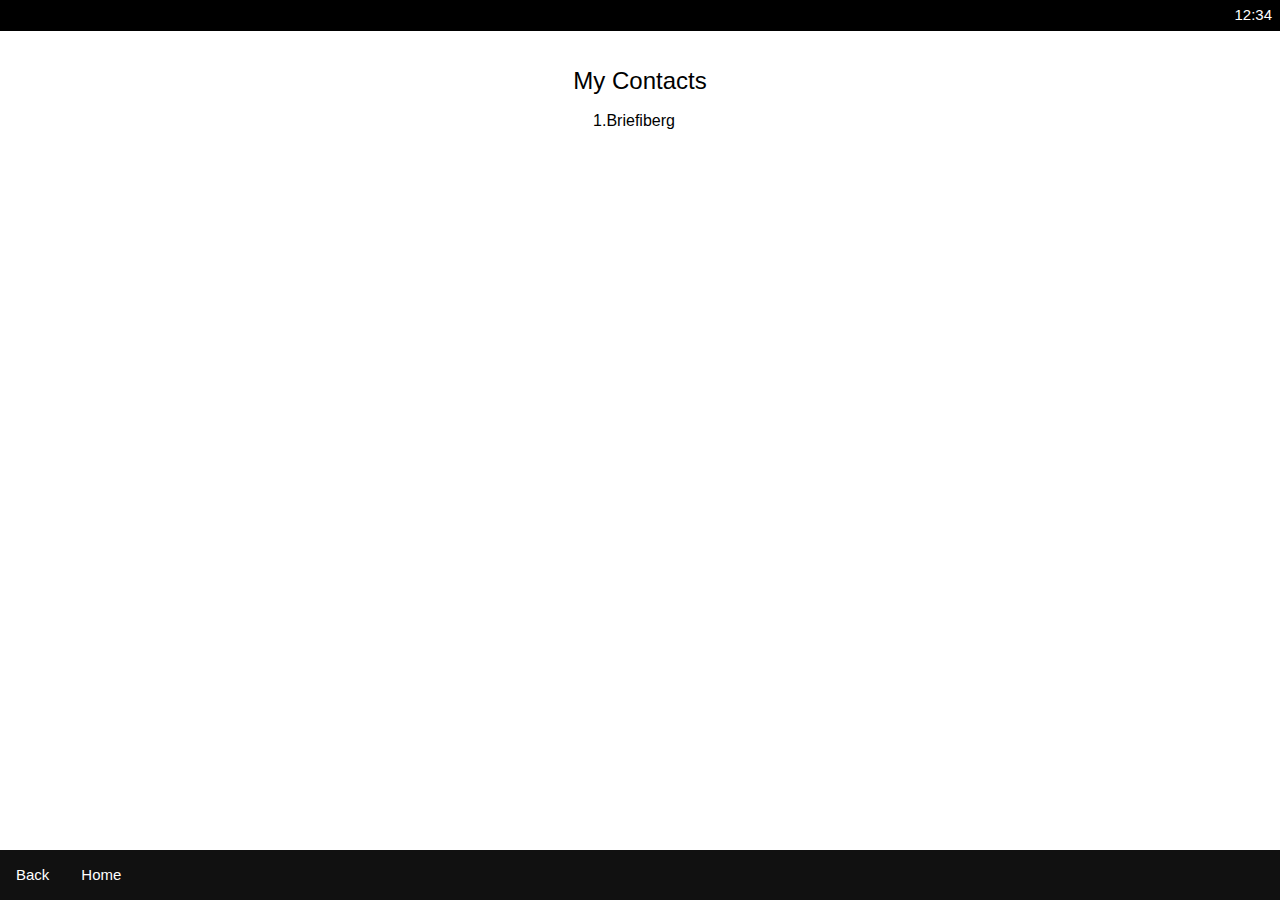
<file: System/Apps/Contacts/app.html>
<head>
  <title>Contacts</title>
      <meta name="viewport" content="width=device-width, initial-scale=1">
      <link rel="stylesheet" href="../../Styles/w3.css">
      <link rel="stylesheet" href="../../Styles/w3-theme-black.css">
      <link rel="stylesheet" href="../../Styles/font-awesome.min.css">
      <link rel="stylesheet" href="../../Styles/styles.css">
</head>
<body>
      <body>
          <div class="w3-container w3-padding-small w3-theme-d3">
              <div class="w3-right">
                12:34
              </div>
            </div>
          <ul>
            <li><a href="../../app.html">Back</a></li>
            <li><a href="../../app.html">Home</a></li>
          </ul>
            <center>
                <br />
                <h3>My Contacts</h3>
                <table id="displayContacts" class="table"></table>
                <script src="assets/scripts/contacts.js"></script>
            </center>
            <ul>
              <li><a href="../HomeScreen/assets/pages/apps.html">Back</a></li>
              <li><a href="../HomeScreen/app.html">Home</a></li>
            </ul>
</body>
</html>
</file>
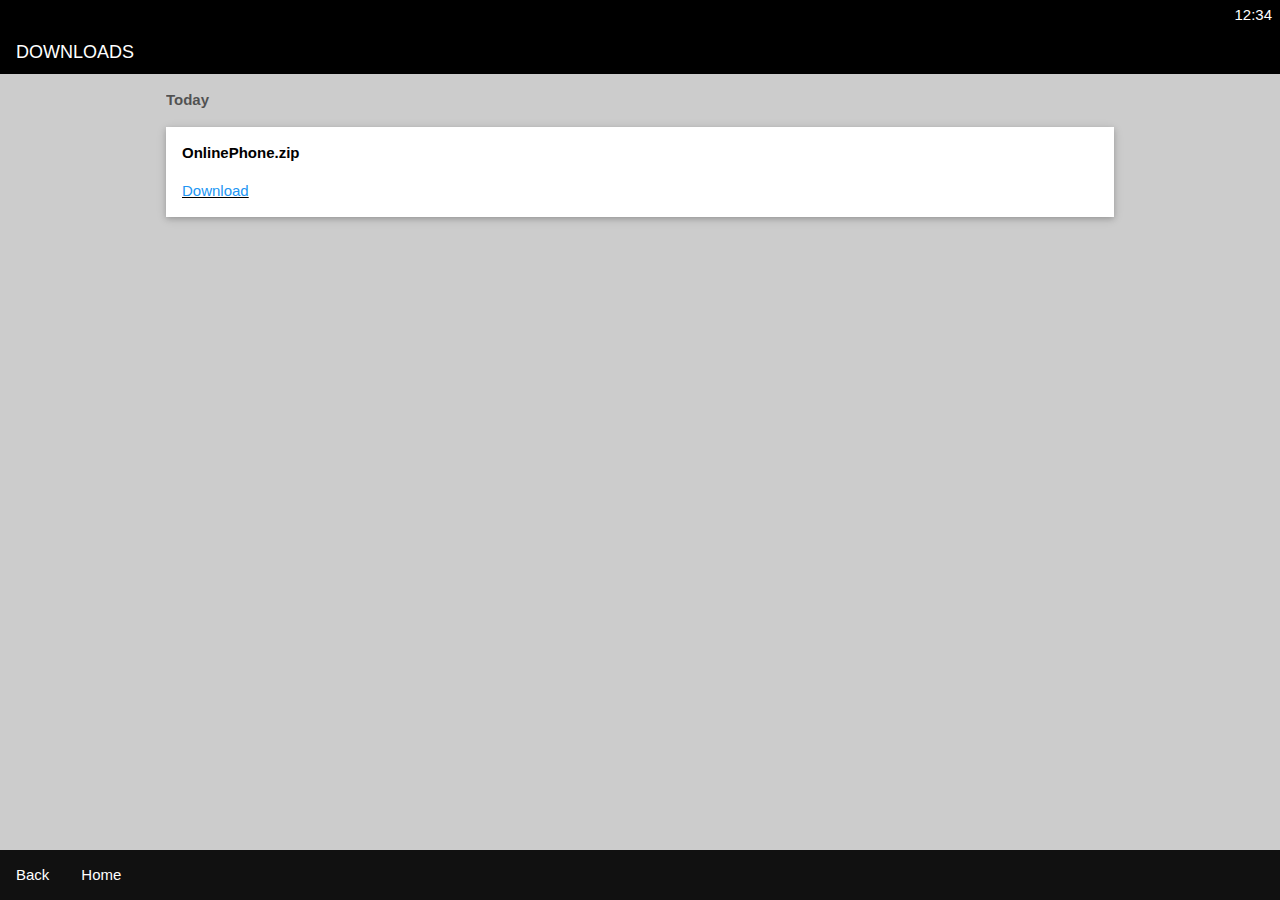
<file: System/Apps/Downloads/app.html>
<!DOCTYPE html>
<head>
    <title>Downloads</title>
        <meta name="viewport" content="width=device-width, initial-scale=1">
        <link rel="stylesheet" href="../../Styles/w3.css">
        <link rel="stylesheet" href="../../Styles/w3-theme-black.css">
        <link rel="stylesheet" href="../../Styles/font-awesome.min.css">
        <link rel="stylesheet" href="../../Styles/styles.css">
</head>
<body>
        <body>
            <div class="w3-container w3-padding-small w3-theme-d3">
                <div class="w3-right">
                  12:34
                </div>
              </div>
                    <body class="w3-theme-l4">
                        <div style="min-width:400px">
                        <div class="w3-bar w3-large w3-theme-d4">
                        <span class="w3-bar-item">DOWNLOADS</span>
                    </div>
                      <div class="w3-container w3-content">
                    <p class="w3-opacity"><b>Today</b></p> 
                   <div class="w3-panel w3-white w3-card w3-display-container">
                 <p class="w3-text-black"><b>OnlinePhone.zip</b></p>
                <a href="../../../Storage/Downloads/OnlinePhone.zip"><p class="w3-text-blue">Download</p></a>
               </div>
             </div>
            <ul>
              <li><a href="../../Apps/HomeScreen/assets/pages/apps.html">Back</a></li>
              <li><a href="../../Apps/HomeScreen/app.html">Home</a></li>
            </ul>
</body>
</html>
</file>
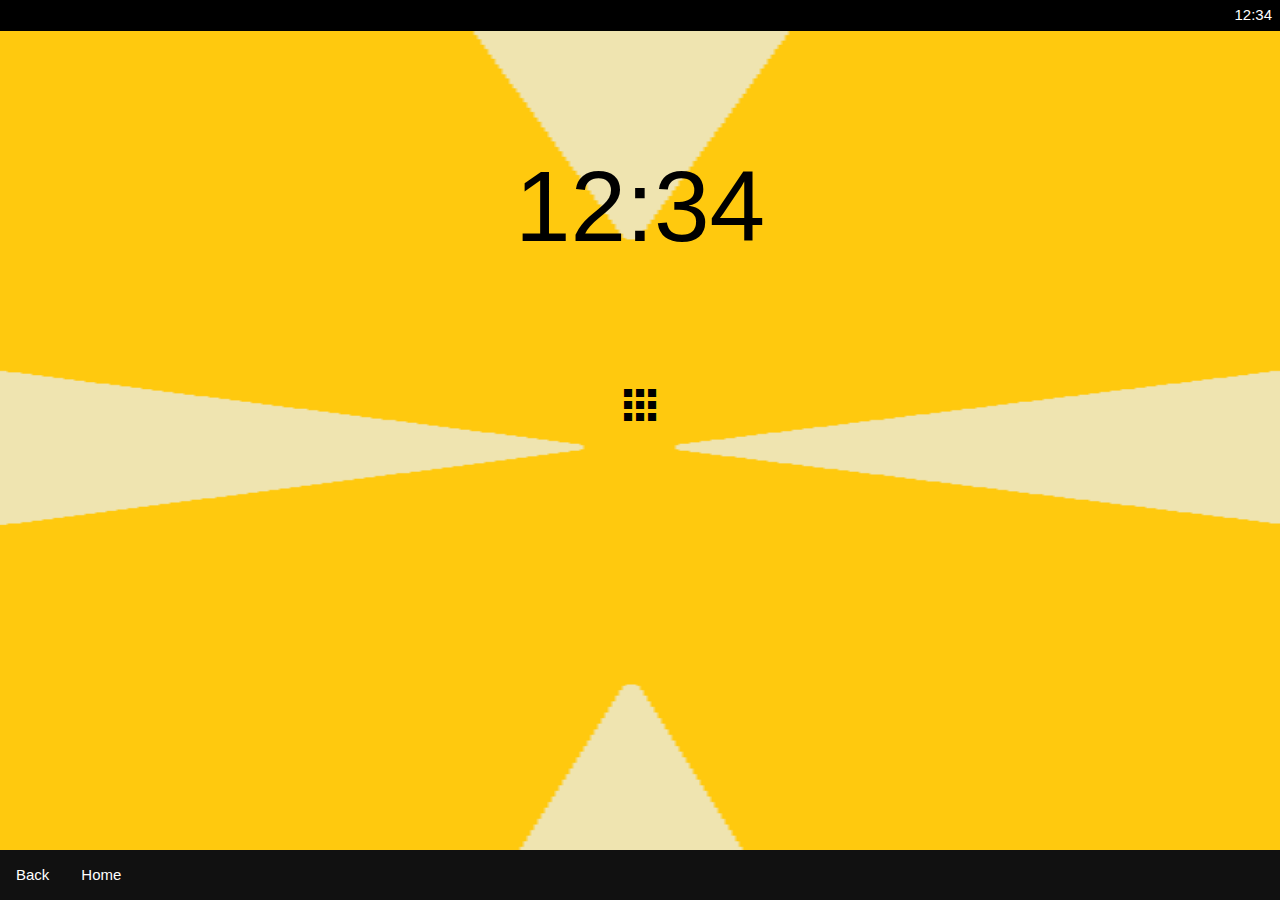
<file: System/Apps/HomeScreen/app.html>
<head>
  <title>Home Screen</title>
      <meta name="viewport" content="width=device-width, initial-scale=1">
      <link rel="stylesheet" href="../../Styles/w3.css">
      <link rel="stylesheet" href="../../Styles/w3-theme-black.css">
      <link rel="stylesheet" href="../../Styles/font-awesome.min.css">
      <link rel="stylesheet" href="../../Styles/styles.css">
      <link rel="stylesheet" href="../UI/assets/styles/wallpaper.css">
      <link rel="stylesheet" href="https://fonts.googleapis.com/icon?family=Material+Icons">
</head>
<body>
      <body>
          <div class="w3-container w3-padding-small w3-theme-d3">
              <div class="w3-right">
                12:34
              </div>
            </div>
            <ul>
              <li><a href="app.html">Back</a></li>
              <li><a href="app.html">Home</a></li>
            </ul>
        <center>
            <p style="font-size:100px;">12:34</p>
            <a href="assets/pages/apps.html"><p style="font-size:50px;"><i class="material-icons w3-xxxlarge">apps</i></li></a>
        </center>
</body>
</html>
</file>
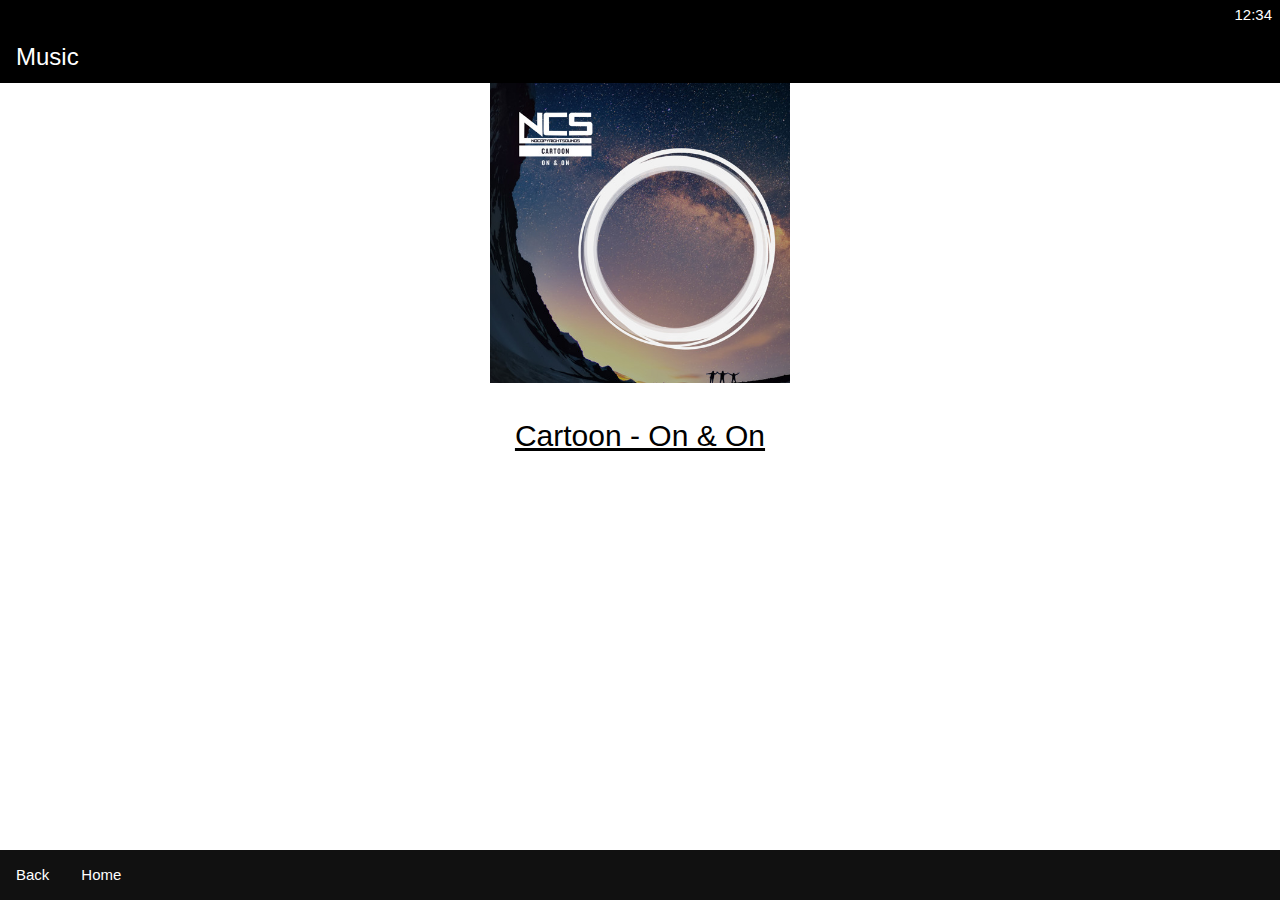
<file: System/Apps/Music/app.html>
<head>
  <title>Music</title>
      <meta name="viewport" content="width=device-width, initial-scale=1">
      <link rel="stylesheet" href="../../Styles/w3.css">
      <link rel="stylesheet" href="../../Styles/w3-theme-black.css">
      <link rel="stylesheet" href="../../Styles/font-awesome.min.css">
      <link rel="stylesheet" href="../../Styles/styles.css">
</head>
<body>
      <body>
          <div class="w3-container w3-padding-small w3-theme-d3">
              <div class="w3-right">
                12:34
              </div>
            </div>
            <div class="w3-bar w3-theme w3-xlarge">
                <span class="w3-bar-item">Music</span>
              </div>
              <div class="w3-bar w3-theme">
              </div>
              <center>
                <a href="assets/pages/song.html"><img src="../../../Storage/Images/cartoononandon.jpg" alt="Cartoon - On & On" width="300" height="300"></a>
                <a href="assets/pages/song.html"><p style="font-size:30px;">Cartoon - On & On</a>
              </center>
            <ul>
              <li><a href="../HomeScreen/assets/pages/apps.html">Back</a></li>
              <li><a href="../HomeScreen/app.html">Home</a></li>
            </ul>
</body>
</html>
</file>
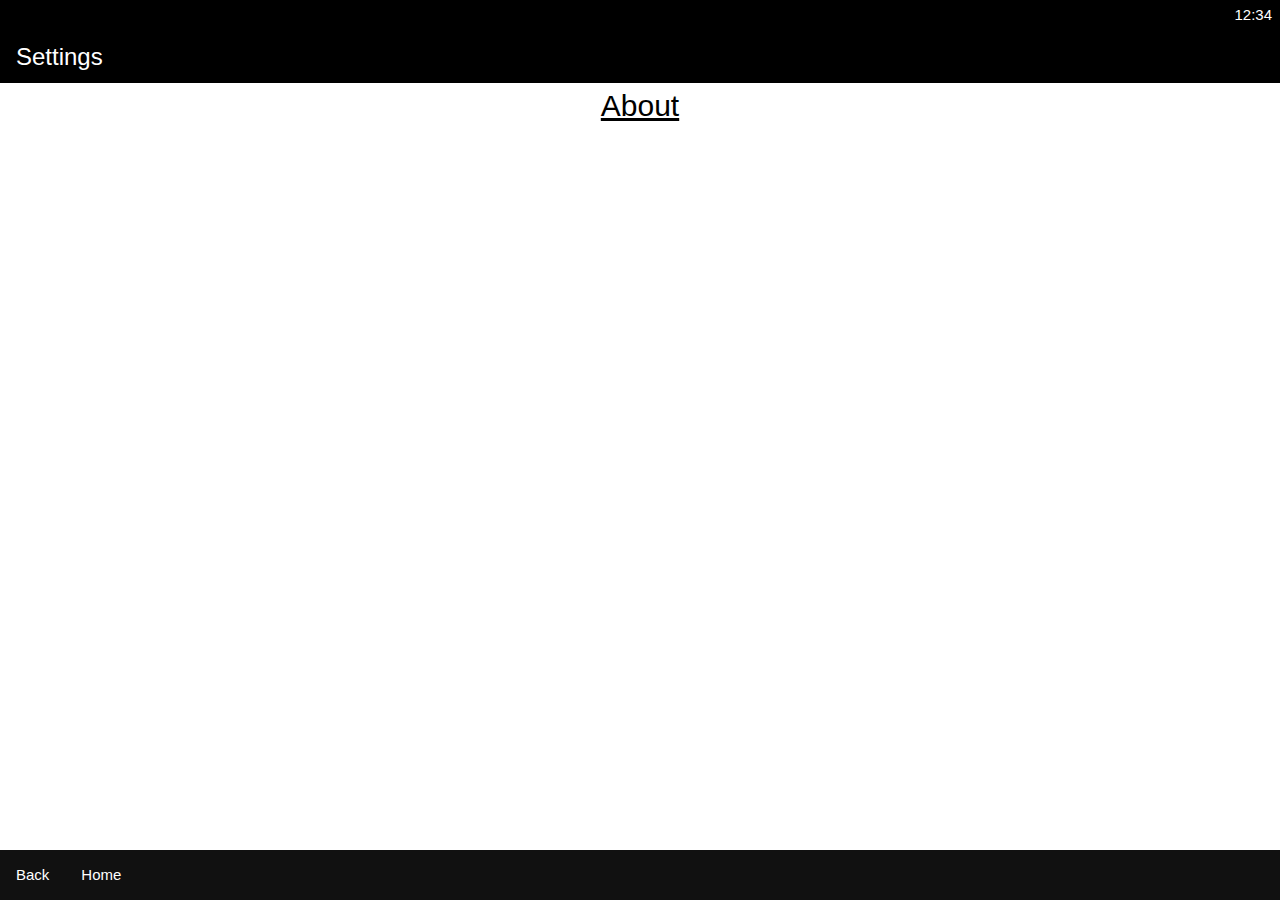
<file: System/Apps/Settings/app.html>
<!DOCTYPE html>
<head>
    <title>Settings</title>
        <meta name="viewport" content="width=device-width, initial-scale=1">
        <link rel="stylesheet" href="../../Styles/w3.css">
        <link rel="stylesheet" href="../../Styles/w3-theme-black.css">
        <link rel="stylesheet" href="../../Styles/font-awesome.min.css">
        <link rel="stylesheet" href="../../Styles/styles.css">
</head>
<body>
        <body>
            <div class="w3-container w3-padding-small w3-theme-d3">
                <div class="w3-right">
                  12:34
                </div>
              </div>
              <div class="w3-bar w3-theme w3-xlarge">
                <span class="w3-bar-item">Settings</span>
              </div>
              <div class="w3-bar w3-theme">
              </div>
              <center>
                <a href="assets/pages/about.html"<p style="font-size:30px;">About</p></a>
              </center>
            <ul>
              <li><a href="../HomeScreen/assets/pages/apps.html">Back</a></li>
              <li><a href="../HomeScreen/app.html">Home</a></li>
            </ul>
</body>
</html>
</file>
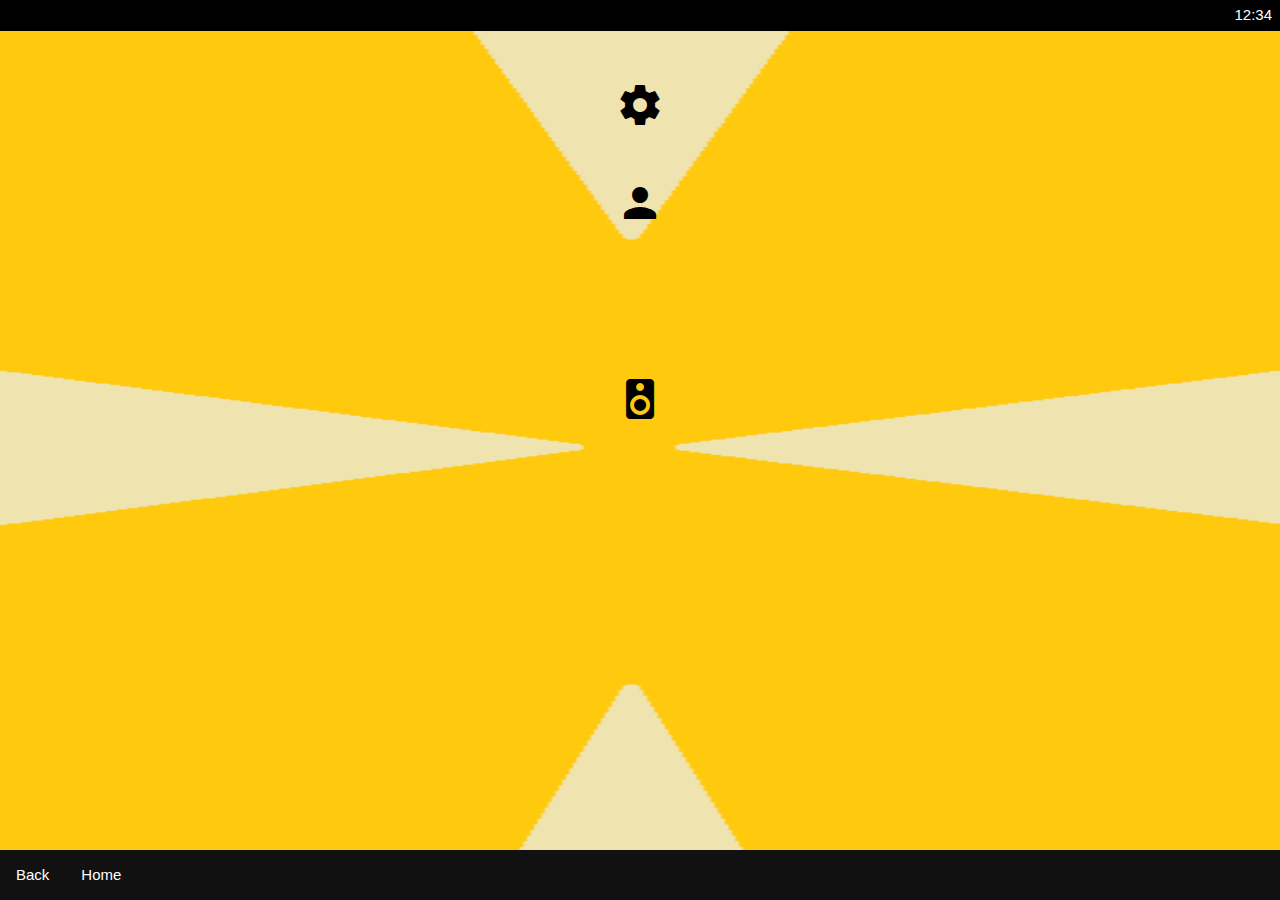
<file: System/Apps/HomeScreen/assets/pages/apps.html>
<head>
  <title>Apps</title>
      <meta name="viewport" content="width=device-width, initial-scale=1">
      <link rel="stylesheet" href="../../../../Styles/w3.css">
      <link rel="stylesheet" href="../../../../Styles/w3-theme-black.css">
      <link rel="stylesheet" href="../../../../Styles/font-awesome.min.css">
      <link rel="stylesheet" href="../../../../Styles/styles.css">
      <link rel="stylesheet" href="../../../UI/assets/styles/wallpaper.css">
      <link rel="stylesheet" href="https://fonts.googleapis.com/icon?family=Material+Icons">
</head>
<body>
      <body>
          <div class="w3-container w3-padding-small w3-theme-d3">
              <div class="w3-right">
                12:34
              </div>
            </div>
          <ul>
            <li><a href="../../app.html">Back</a></li>
            <li><a href="../../app.html">Home</a></li>
          </ul>
        <center>
            <a href="../../../Settings/app.html"><p style="font-size:50px;"><i class="material-icons w3-xxxlarge">settings</i></li></a>
            <a href="../../../Contacts/app.html"><p style="font-size:50px;"><i class="material-icons w3-xxxlarge">person</i></li></a>
            <a href="../../../Downloads/app.html"><p style="font-size:50px;"><i class="material-icons w3-xxxlarge">download</i></li></a>
            <a href="../../../Music/app.html"><p style="font-size:50px;"><i class="material-icons w3-xxxlarge">speaker</i></li></a>
        </center>
</body>
</html>
</file>
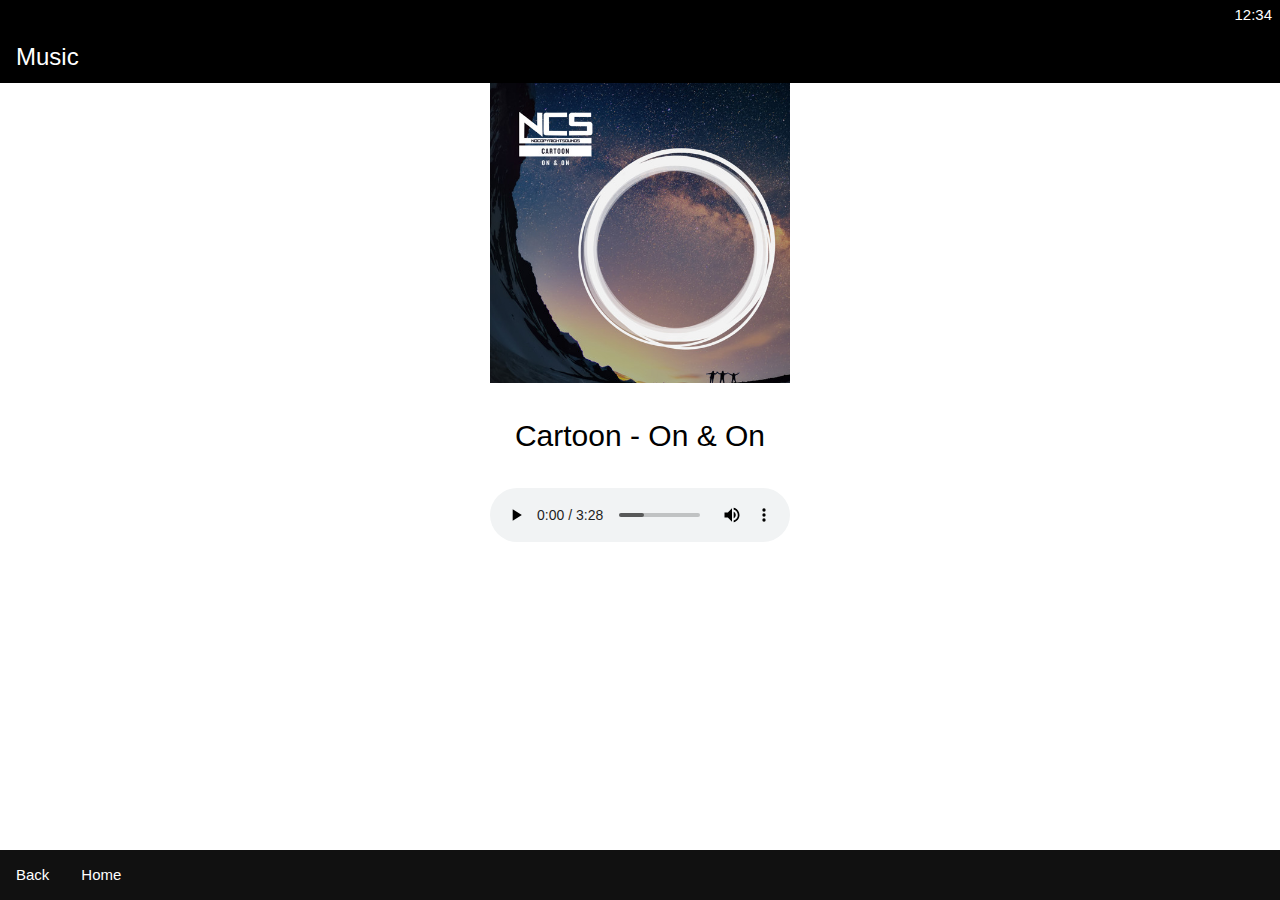
<file: System/Apps/Music/assets/pages/song.html>
<head>
  <title>Cartoon - On And On</title>
      <meta name="viewport" content="width=device-width, initial-scale=1">
      <link rel="stylesheet" href="../../../../Styles/w3.css">
      <link rel="stylesheet" href="../../../../Styles/w3-theme-black.css">
      <link rel="stylesheet" href="../../../../Styles/font-awesome.min.css">
      <link rel="stylesheet" href="../../../../Styles/styles.css">
</head>
<body>
      <body>
          <div class="w3-container w3-padding-small w3-theme-d3">
              <div class="w3-right">
                12:34
              </div>
            </div>
            <div class="w3-bar w3-theme w3-xlarge">
                <span class="w3-bar-item">Music</span>
              </div>
              <div class="w3-bar w3-theme">
              </div>
              <center>
                <img src="../../../../../Storage/Images/cartoononandon.jpg" alt="Cartoon - On & On" width="300" height="300">
                <p style="font-size:30px;">Cartoon - On & On</p>
                <audio controls autoplay>
                    <source src="../../../../../Storage/Downloads/Cartoon - On And On.mp3" type="audio/mpeg">
                  Your browser does not support the audio element.
                  </audio>                  
              </center>
            <ul>
              <li><a href="../../app.html">Back</a></li>
              <li><a href="../../../HomeScreen/app.html">Home</a></li>
            </ul>
</body>
</html>
</file>
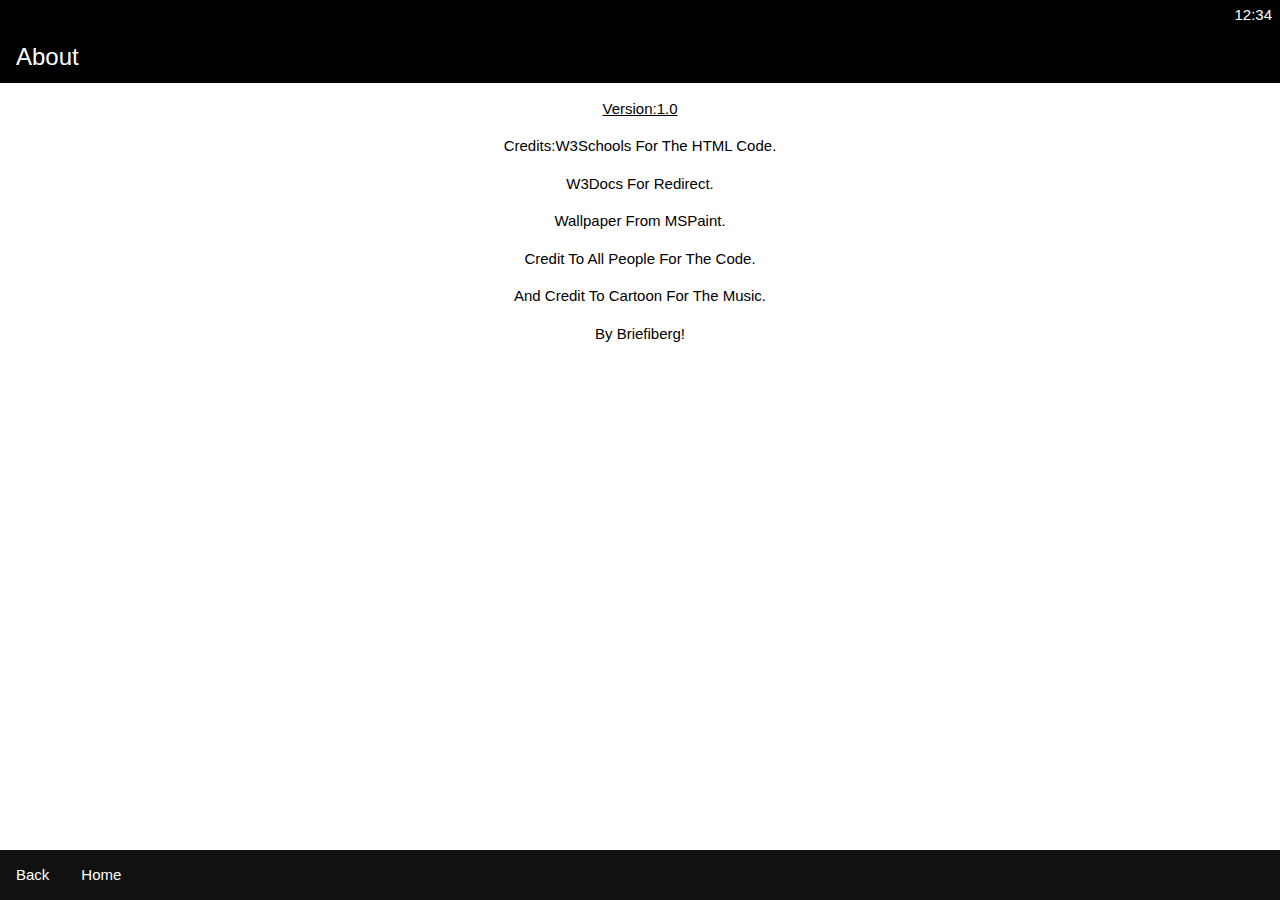
<file: System/Apps/Settings/assets/pages/about.html>
<!DOCTYPE html>
<head>
    <title>About</title>
        <meta name="viewport" content="width=device-width, initial-scale=1">
        <link rel="stylesheet" href="../../../../Styles/w3.css">
        <link rel="stylesheet" href="../../../../Styles/w3-theme-black.css">
        <link rel="stylesheet" href="../../../../Styles/font-awesome.min.css">
        <link rel="stylesheet" href="../../../../Styles/styles.css">
</head>
<body>
        <body>
            <div class="w3-container w3-padding-small w3-theme-d3">
                <div class="w3-right">
                  12:34
                </div>
              </div>
              <div class="w3-bar w3-theme w3-xlarge">
                <span class="w3-bar-item">About</span>
              </div>
              <div class="w3-bar w3-theme">
              </div>
              <center>
                <p><a href="easteregg.html">Version:1.0</a></p>
                    <p>Credits:W3Schools For The HTML Code.</p> 
                    <p>W3Docs For Redirect.</p>
                    <p>Wallpaper From MSPaint.</p>
                    <p>Credit To All People For The Code.</p>
                    <p>And Credit To Cartoon For The Music.</p>
                    <p>By Briefiberg!</p>
              </center>
            <ul>
              <li><a href="../../app.html">Back</a></li>
              <li><a href="../../../HomeScreen/app.html">Home</a></li>
            </ul>
</body>
</html>
</file>
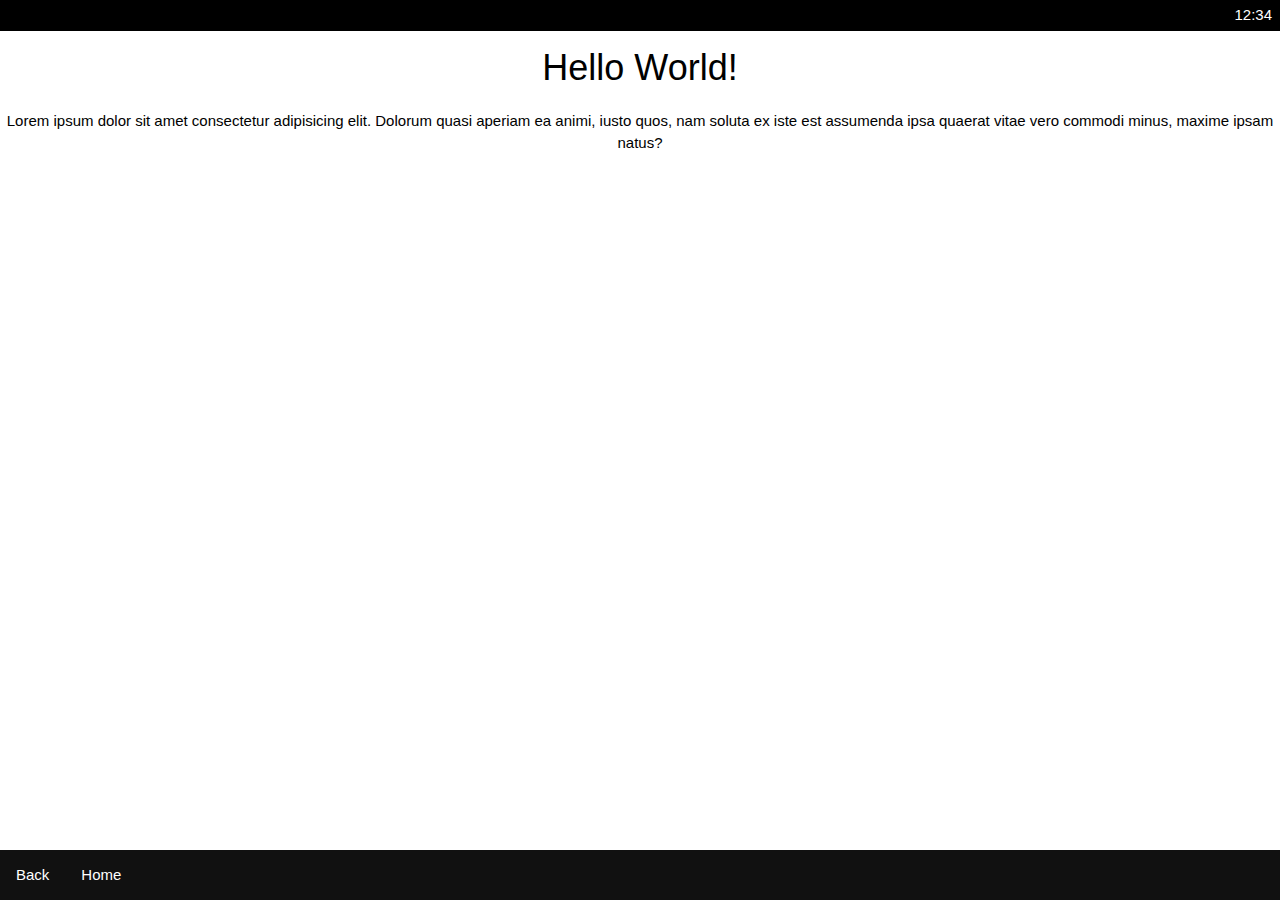
<file: System/Apps/Settings/assets/pages/easteregg.html>
<!DOCTYPE html>
<head>
    <title>Lorem Ipsum</title>
        <meta name="viewport" content="width=device-width, initial-scale=1">
        <link rel="stylesheet" href="../../../../Styles/w3.css">
        <link rel="stylesheet" href="../../../../Styles/w3-theme-black.css">
        <link rel="stylesheet" href="../../../../Styles/font-awesome.min.css">
        <link rel="stylesheet" href="../../../../Styles/styles.css">
</head>
<body>
        <body>
            <div class="w3-container w3-padding-small w3-theme-d3">
                <div class="w3-right">
                  12:34
                </div>
              </div>
                <center>
                    <h1>Hello World!</h1>
                    <p>Lorem ipsum dolor sit amet consectetur adipisicing elit. Dolorum quasi aperiam ea animi, iusto quos, nam soluta ex iste est assumenda ipsa quaerat vitae vero commodi minus, maxime ipsam natus?</p>
                </center>
            <ul>
              <li><a href="about.html">Back</a></li>
              <li><a href="../../../HomeScreen/app.html">Home</a></li>
            </ul>
</body>
</html>
</file>
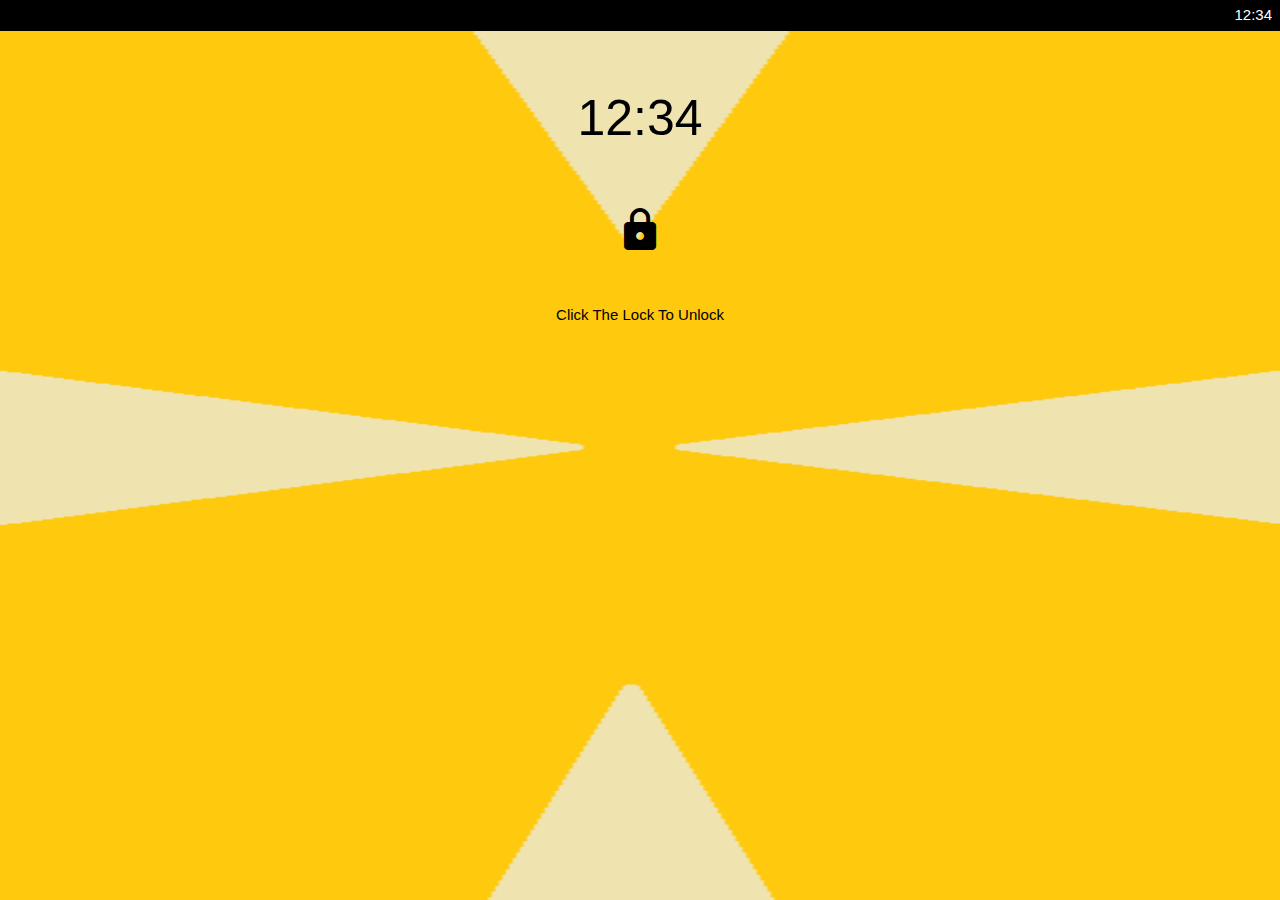
<file: System/Apps/UI/assets/pages/lockscreen.html>
<head>
  <title>Lockscreen</title>
      <meta name="viewport" content="width=device-width, initial-scale=1">
      <link rel="stylesheet" href="../../../../Styles/w3.css">
      <link rel="stylesheet" href="../../../../Styles/w3-theme-black.css">
      <link rel="stylesheet" href="../../../../Styles/font-awesome.min.css">
      <link rel="stylesheet" href="../../../../Styles/styles.css">
      <link rel="stylesheet" href="../../../UI/assets/styles/wallpaper.css">
      <link rel="stylesheet" href="https://fonts.googleapis.com/icon?family=Material+Icons">
</head>
<body>
      <body>
          <div class="w3-container w3-padding-small w3-theme-d3">
              <div class="w3-right">
                12:34
              </div>
            </div>
        <center>
        <p style="font-size:50px;">12:34</p>
        <a href="../../../HomeScreen/app.html"><p style="font-size:50px;"><i class="material-icons w3-xxxlarge">lock</i></li></a>
        <p>Click The Lock To Unlock</p>
        </center>
</body>
</html>
</file>
<file: System/Styles/w3-theme-black.css>
.w3-theme-l5 {color:#000 !important; background-color:#f0f0f0 !important}
.w3-theme-l4 {color:#000 !important; background-color:#cccccc !important}
.w3-theme-l3 {color:#fff !important; background-color:#999999 !important}
.w3-theme-l2 {color:#fff !important; background-color:#666666 !important}
.w3-theme-l1 {color:#fff !important; background-color:#333333 !important}
.w3-theme-d1 {color:#fff !important; background-color:#000000 !important}
.w3-theme-d2 {color:#fff !important; background-color:#000000 !important}
.w3-theme-d3 {color:#fff !important; background-color:#000000 !important}
.w3-theme-d4 {color:#fff !important; background-color:#000000 !important}
.w3-theme-d5 {color:#fff !important; background-color:#000000 !important}

.w3-theme-light {color:#000 !important; background-color:#f0f0f0 !important}
.w3-theme-dark {color:#fff !important; background-color:#000000 !important}
.w3-theme-action {color:#fff !important; background-color:#000000 !important}

.w3-theme {color:#fff !important; background-color:#000000 !important}
.w3-text-theme {color:#000000 !important}
.w3-border-theme {border-color:#000000 !important}

.w3-hover-theme:hover {color:#fff !important; background-color:#000000 !important}
.w3-hover-text-theme:hover {color:#000000 !important}
.w3-hover-border-theme:hover {border-color:#000000 !important}
</file>
<file: System/Styles/styles.css>
body {margin:0;}
            
ul {
  list-style-type: none;
  margin: 0;
  padding: 0;
  overflow: hidden;
  background-color: #111;
  position: fixed;
  bottom: 0;
  width: 100%;
}

li {
  float: left;
}

li a {
  display: block;
  color: white;
  text-align: center;
  padding: 14px 16px;
  text-decoration: none;
}

li a:hover:not(.active) {
  background-color: #111;
}

.active {
  background-color: #04AA6D;
}
</file>
<file: System/Apps/UI/assets/styles/wallpaper.css>
body {
    background-image: url('../images/wallpaper.png');
    background-repeat: no-repeat;
    background-attachment: fixed; 
    background-size: 100% 100%;
  }
</file>
